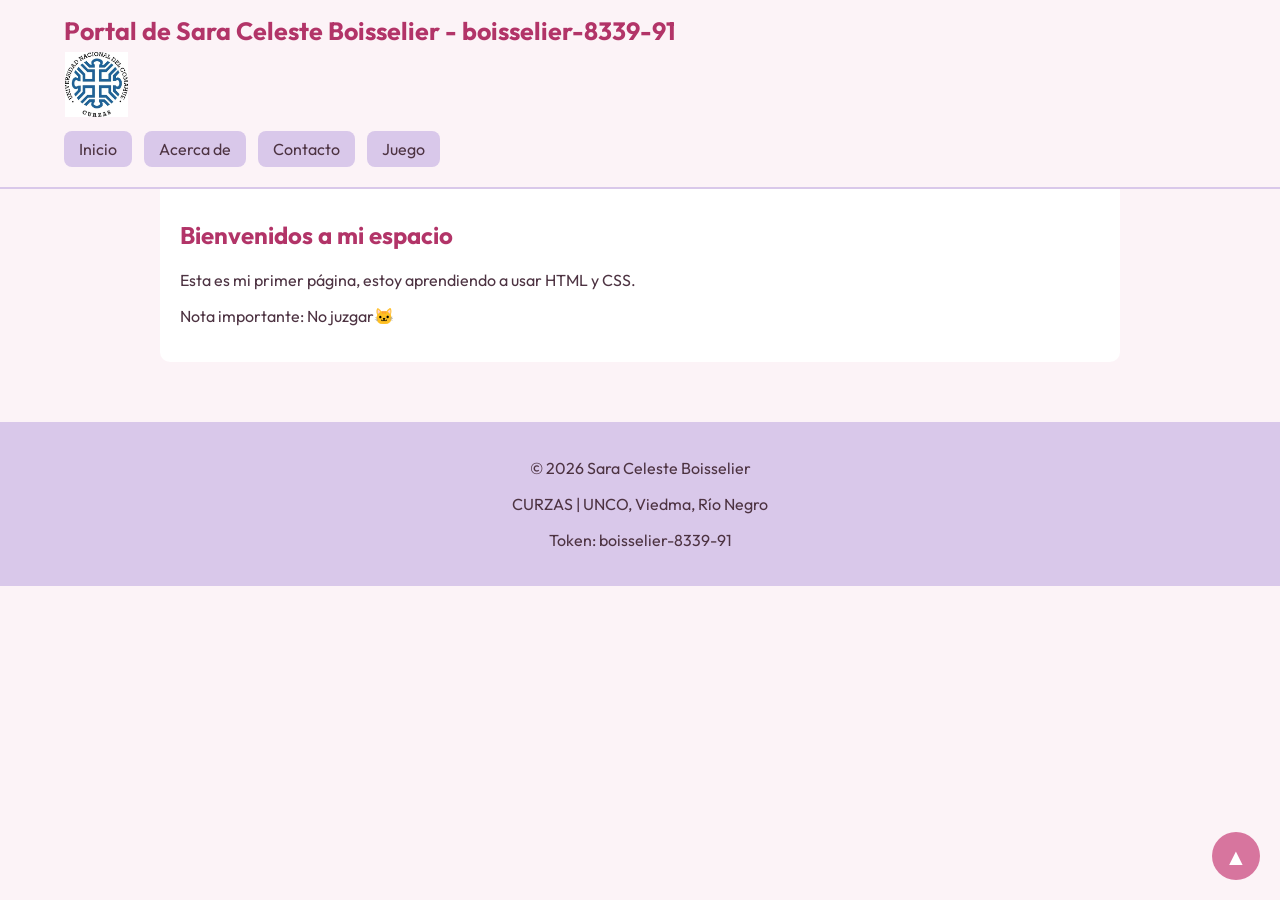
<file: index.html>
<!DOCTYPE html>
<html lang="es">
<head>
    <meta charset="UTF-8">
    <meta name="viewport" content="width=device-width, initial-scale=1.0">
    <title>Sara Celeste Boisselier | Laboratorio Web</title>
    <link rel="stylesheet" href="styles.css">
</head>
<body>
    
    <!-- TOKEN-ALUMNO: boisselier-8339-91 -->

<header id="top">
    <h1>Portal de Sara Celeste Boisselier - boisselier-8339-91</h1>
    <img src="img/curzas.webp" alt="Logo del CURZA" class="logo-curza">

    <nav>
        <ul>
            <li><a href="index.html">Inicio</a></li>
            <li><a href="acercade.html">Acerca de</a></li>
            <li><a href="contacto.html">Contacto</a></li>
            <li><a href="juego.html">Juego</a></li>
        </ul>
    </nav>
</header>

    <main>
        <section>
            <h2>Bienvenidos a mi espacio</h2>

            <p> Esta es mi primer página, estoy aprendiendo a usar HTML y CSS.</p>
            <p> Nota importante: No juzgar🐱</p>
        </section>
    </main>

    <footer>
        <p>© 2026 Sara Celeste Boisselier</p>
        <p>CURZAS | UNCO, Viedma, Río Negro</p>
        <p>Token: boisselier-8339-91</p>
    </footer>

    <a href="#top" class="volver-arriba">▲</a>
</body>
</html>
</file>
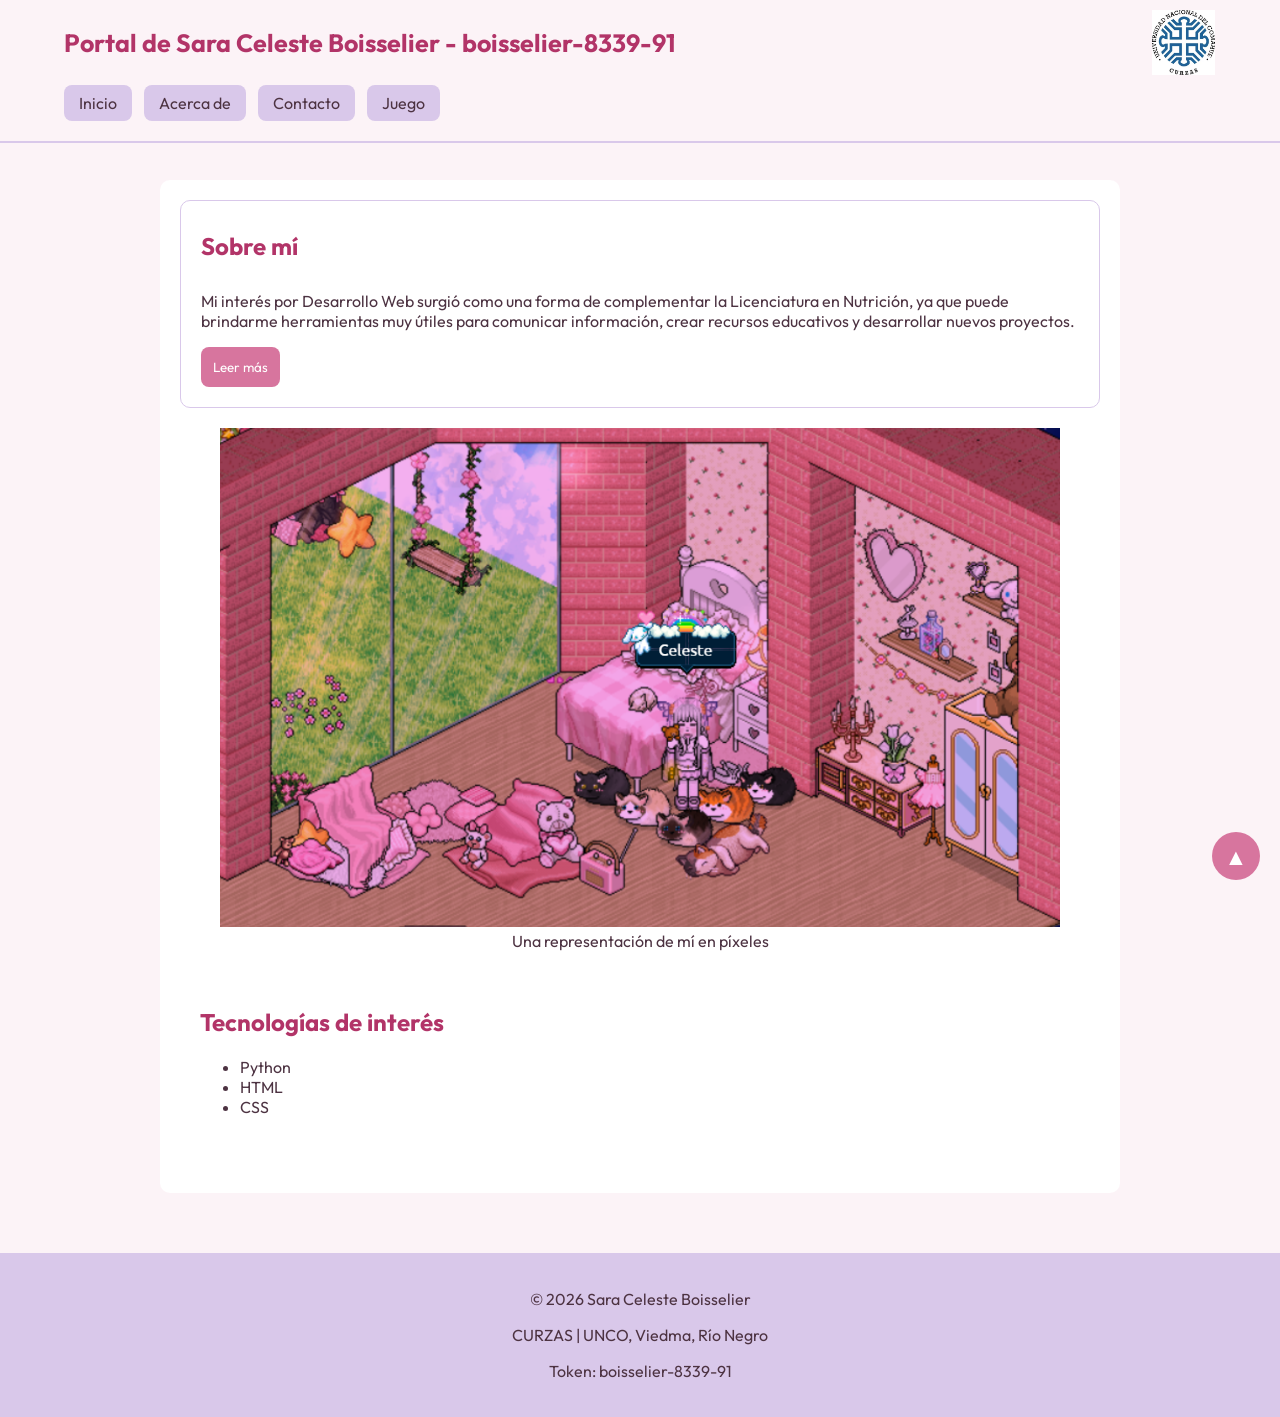
<file: acercade.html>
<!DOCTYPE html>
<html lang="es">
<head>
    <meta charset="UTF-8">
    <meta name="viewport" content="width=device-width, initial-scale=1.0">
    <title>Sara Celeste Boisselier | Acerca de mí</title>
    <link rel="stylesheet" href="styles.css">
</head>
<body>

    <!-- TOKEN-ALUMNO: boisselier-8339-91 -->

    <header id="top">
        <div class="encabezado-superior">
            <h1>Portal de Sara Celeste Boisselier - boisselier-8339-91</h1>
            <img src="img/curzas.webp" alt="Logo del CURZA" class="logo-curza">
        </div>

        <nav>
            <ul>
                <li><a href="index.html">Inicio</a></li>
                <li><a href="acercade.html">Acerca de</a></li>
                <li><a href="contacto.html">Contacto</a></li>
                <li><a href="juego.html">Juego</a></li>
            </ul>
        </nav>
    </header>

    <main>
        <article>
            <section class="biografia-scroll">
                <h2>Sobre mí</h2>

                <p>Mi interés por Desarrollo Web surgió como una forma de complementar la Licenciatura en Nutrición, ya que puede brindarme herramientas muy útiles para comunicar información, crear recursos educativos y desarrollar nuevos proyectos.</p>

                
                <div class="biografia">
                    <p>Me interesa seguir aprendiendo a crear páginas web que sean fáciles de utilizar y que permitan presentar información de manera clara. A través de esta tecnicatura estoy incorporando conocimientos de programación y diseño web.</p>

                    <p>Además, me gustaría aplicar estos conocimientos en proyectos relacionados con la nutrición, como sitios educativos y herramientas digitales que puedan resultar útiles para otras personas.</p>

                    <p>Considero que combinar ambas carreras puede abrirme nuevas posibilidades profesionales y permitirme desarrollar mis propias ideas.</p>
                </div>
                
                <button type="button" id="btn-leer-mas-boisselier-8339-91">
                    Leer más
                </button>
            </section>

            <figure>
                <img src="img/mi_personaje.png" alt="Mi keko de Hartico/Habbo">
                <figcaption>Una representación de mí en píxeles</figcaption>
            </figure>

            <section>
                <h2>Tecnologías de interés</h2>
                <ul>
                    <li>Python</li>
                    <li>HTML</li>
                    <li>CSS</li>
                </ul>
            </section>
        </article>
    </main>

    <footer>
        <p>© 2026 Sara Celeste Boisselier</p>
        <p>CURZAS | UNCO, Viedma, Río Negro</p>
        <p>Token: boisselier-8339-91</p>
    </footer>

    <a href="#top" class="volver-arriba">▲</a>

    <script src="script.js"></script>

</body>
</html>
</file>
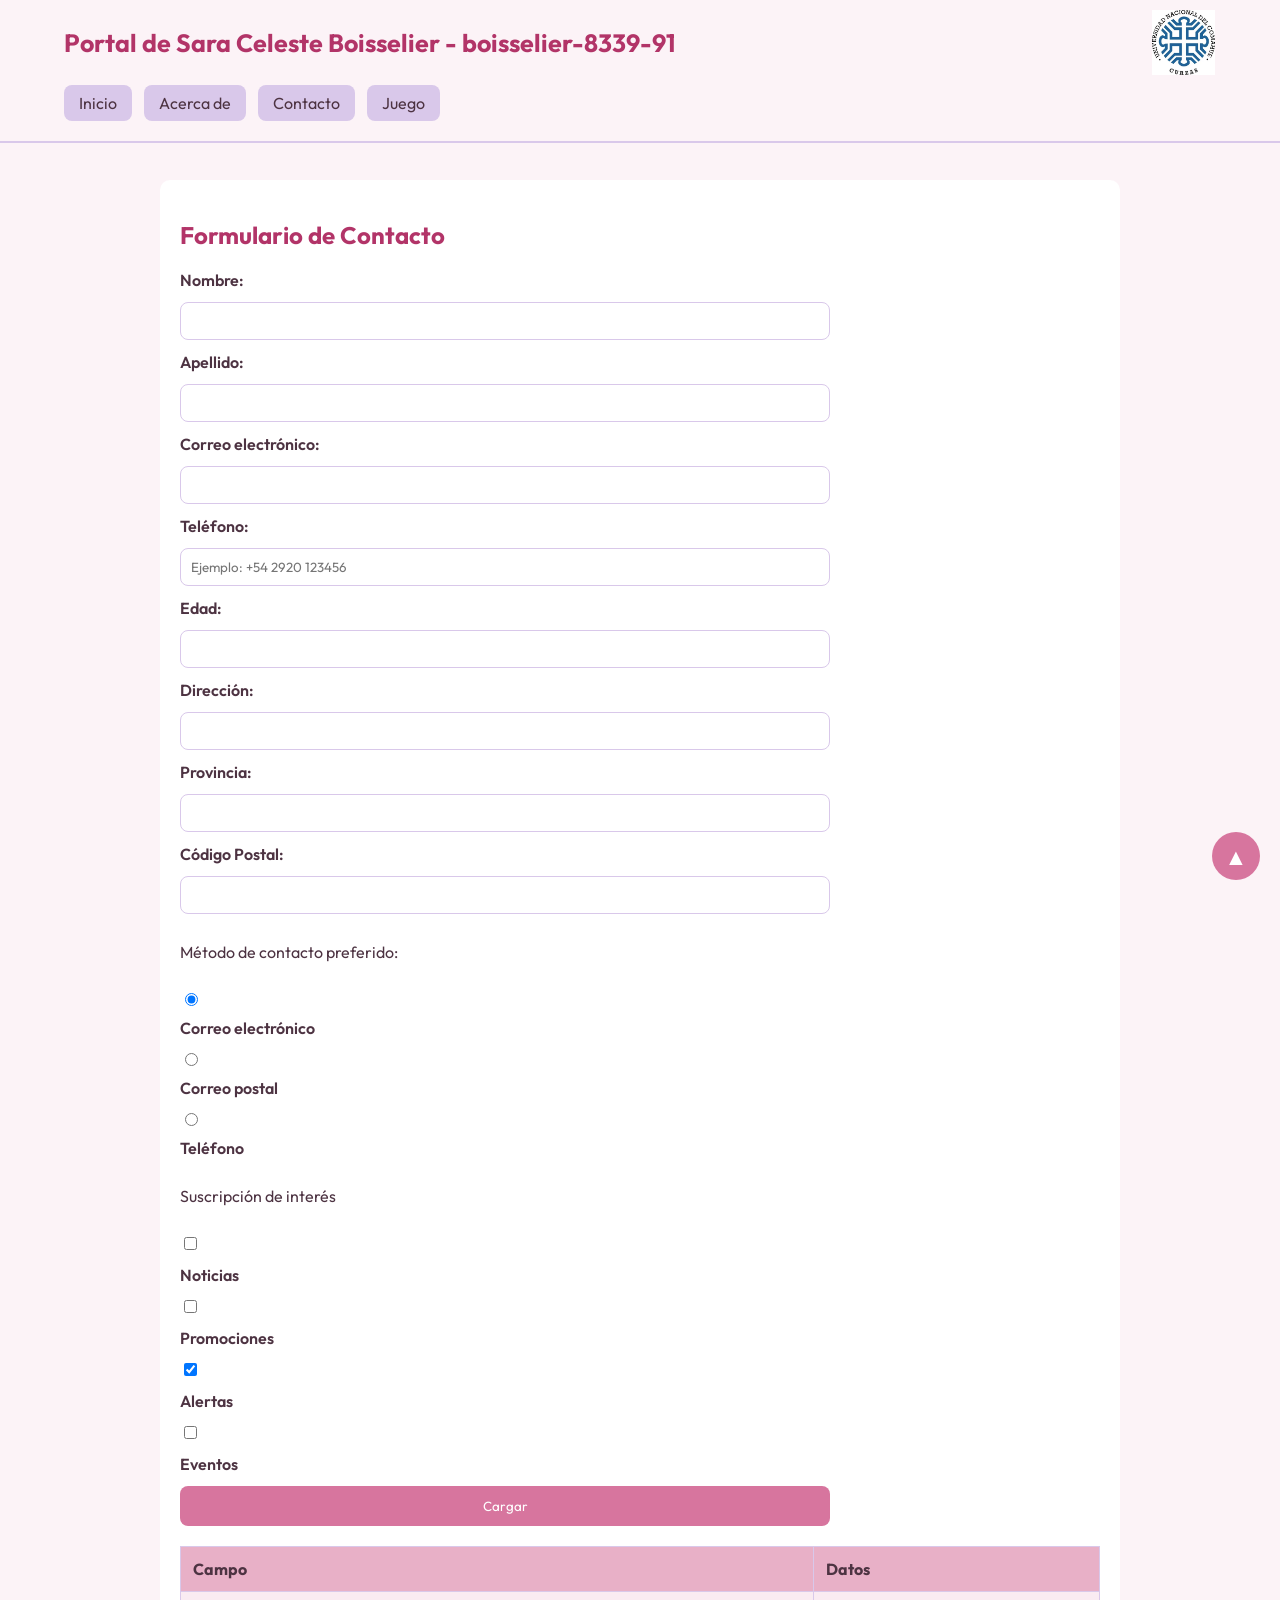
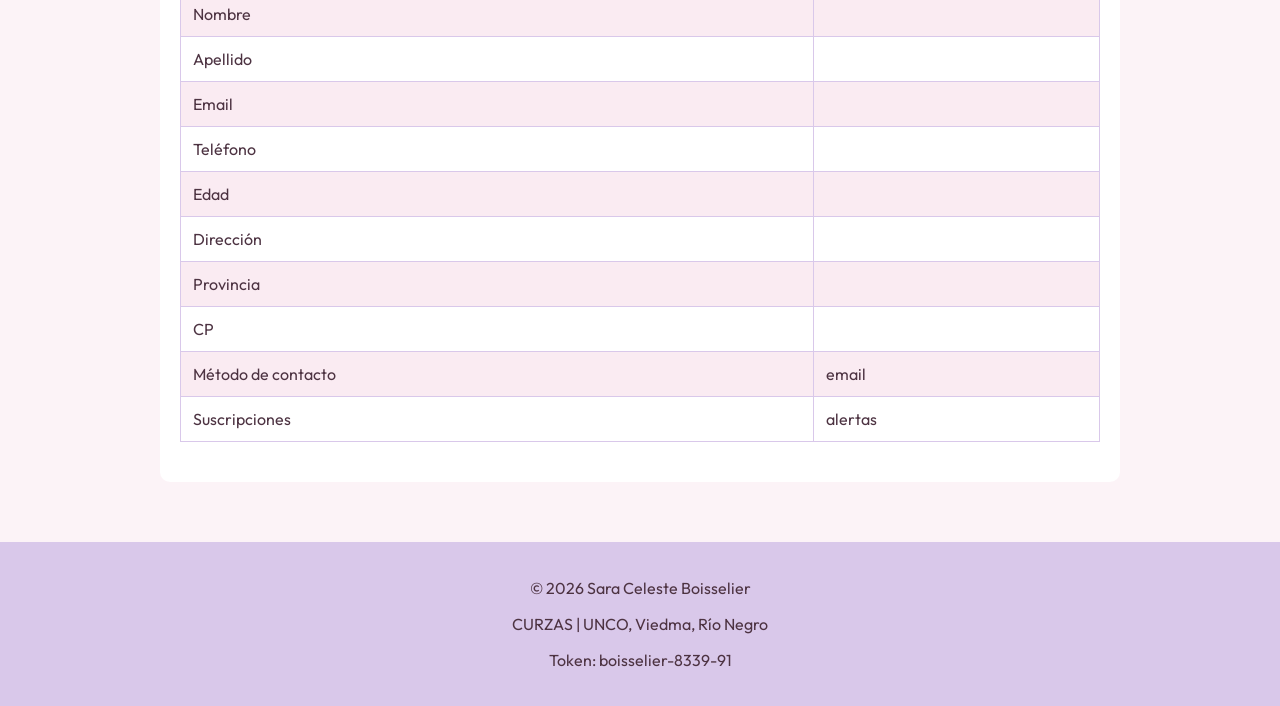
<file: contacto.html>
<!DOCTYPE html>
<html lang="es">
<head>
    <meta charset="UTF-8">
    <meta name="viewport" content="width=device-width, initial-scale=1.0">
    <title>Sara Celeste Boisselier | Laboratorio Web</title>
    <link rel="stylesheet" href="styles.css">
</head>
<body>

    <!-- TOKEN-ALUMNO: boisselier-8339-91 -->

    <header id="top">
        <div class="encabezado-superior">
            <h1>Portal de Sara Celeste Boisselier - boisselier-8339-91</h1>
            <img src="img/curzas.webp" alt="Logo del CURZA" class="logo-curza">
        </div>

        <nav>
            <ul>
                <li><a href="index.html">Inicio</a></li>
                <li><a href="acercade.html">Acerca de</a></li>
                <li><a href="contacto.html">Contacto</a></li>
                <li><a href="juego.html">Juego</a></li>
            </ul>
        </nav>
    </header>

    <main>
        <section>
            <h2>Formulario de Contacto</h2>

            <form>
                <label for="nombre">Nombre:</label>
                <input type="text" id="nombre" name="nombre" required maxlength="20">

                <label for="apellido">Apellido:</label>
                <input type="text" id="apellido" name="apellido" maxlength="20">

                <label for="email">Correo electrónico:</label>
                <input type="email" id="email" name="email" required>

                <label for="telefono">Teléfono:</label>
                <input type="tel" id="telefono" name="telefono" placeholder="Ejemplo: +54 2920 123456">

                <label for="edad">Edad:</label>
                <input type="number" id="edad" name="edad" min="16" max="120">

                <label for="direccion">Dirección:</label>
                <input type="text" id="direccion" name="direccion">

                <label for="provincia">Provincia:</label>
                <input type="text" id="provincia" name="provincia" list="provincias">

                <datalist id="provincias">
                    <option value="Río Negro">
                    <option value="Neuquén">
                    <option value="Chubut">
                    <option value="Santa Cruz">
                    <option value="Tierra del Fuego">
                    <option value="La Pampa">
                </datalist>

                <label for="cp">Código Postal:</label>
                <input type="text" id="cp" name="cp"
                       pattern="^[A-Z]\d{4}[A-Z]{3}$"
                       title="Ingresá un código postal con el formato R8500AAF">

                <p>Método de contacto preferido:</p>

                <input type="radio" id="contacto-email" name="metodo-contacto" value="email" checked>
                <label for="contacto-email">Correo electrónico</label>

                <input type="radio" id="contacto-postal" name="metodo-contacto" value="postal">
                <label for="contacto-postal">Correo postal</label>

                <input type="radio" id="contacto-telefono" name="metodo-contacto" value="telefono">
                <label for="contacto-telefono">Teléfono</label>

                <p>Suscripción de interés</p>

                <input type="checkbox" id="noticias" name="suscripciones" value="noticias">
                <label for="noticias">Noticias</label>

                <input type="checkbox" id="promociones" name="suscripciones" value="promociones">
                <label for="promociones">Promociones</label>

                <input type="checkbox" id="alertas" name="suscripciones" value="alertas" checked>
                <label for="alertas">Alertas</label>

                <input type="checkbox" id="eventos" name="suscripciones" value="eventos">
                <label for="eventos">Eventos</label>

                <button type="submit" id="btn-cargar-boisselier-8339-91">Cargar</button>
            </form>

            <div class="tabla-contenedor">
                <table>
                    <tr>
                        <th>Campo</th>
                        <th>Datos</th>
                    </tr>
                    <tr>
                        <td>Nombre</td>
                        <td id="resumen-nombre"></td>
                    </tr>
                    <tr>
                        <td>Apellido</td>
                        <td id="resumen-apellido"></td>
                    </tr>
                    <tr>
                        <td>Email</td>
                        <td id="resumen-email"></td>
                    </tr>
                    <tr>
                        <td>Teléfono</td>
                        <td id="resumen-telefono"></td>
                    </tr>
                    <tr>
                        <td>Edad</td>
                        <td id="resumen-edad"></td>
                    </tr>
                    <tr>
                        <td>Dirección</td>
                        <td id="resumen-direccion"></td>
                    </tr>
                    <tr>
                        <td>Provincia</td>
                        <td id="resumen-provincia"></td>
                    </tr>
                    <tr>
                        <td>CP</td>
                        <td id="resumen-cp"></td>
                    </tr>
                    <tr>
                        <td>Método de contacto</td>
                        <td id="resumen-metodo-contacto"></td>
                    </tr>
                    <tr>
                        <td>Suscripciones</td>
                        <td id="resumen-suscripciones"></td>
                    </tr>
                </table>
            </div>
        </section>
    </main>

    <footer>
        <p>© 2026 Sara Celeste Boisselier</p>
        <p>CURZAS | UNCO, Viedma, Río Negro</p>
        <p>Token: boisselier-8339-91</p>
    </footer>

    <a href="#top" class="volver-arriba">▲</a>

    <script src="script.js"></script>

</body>
</html>
</file>
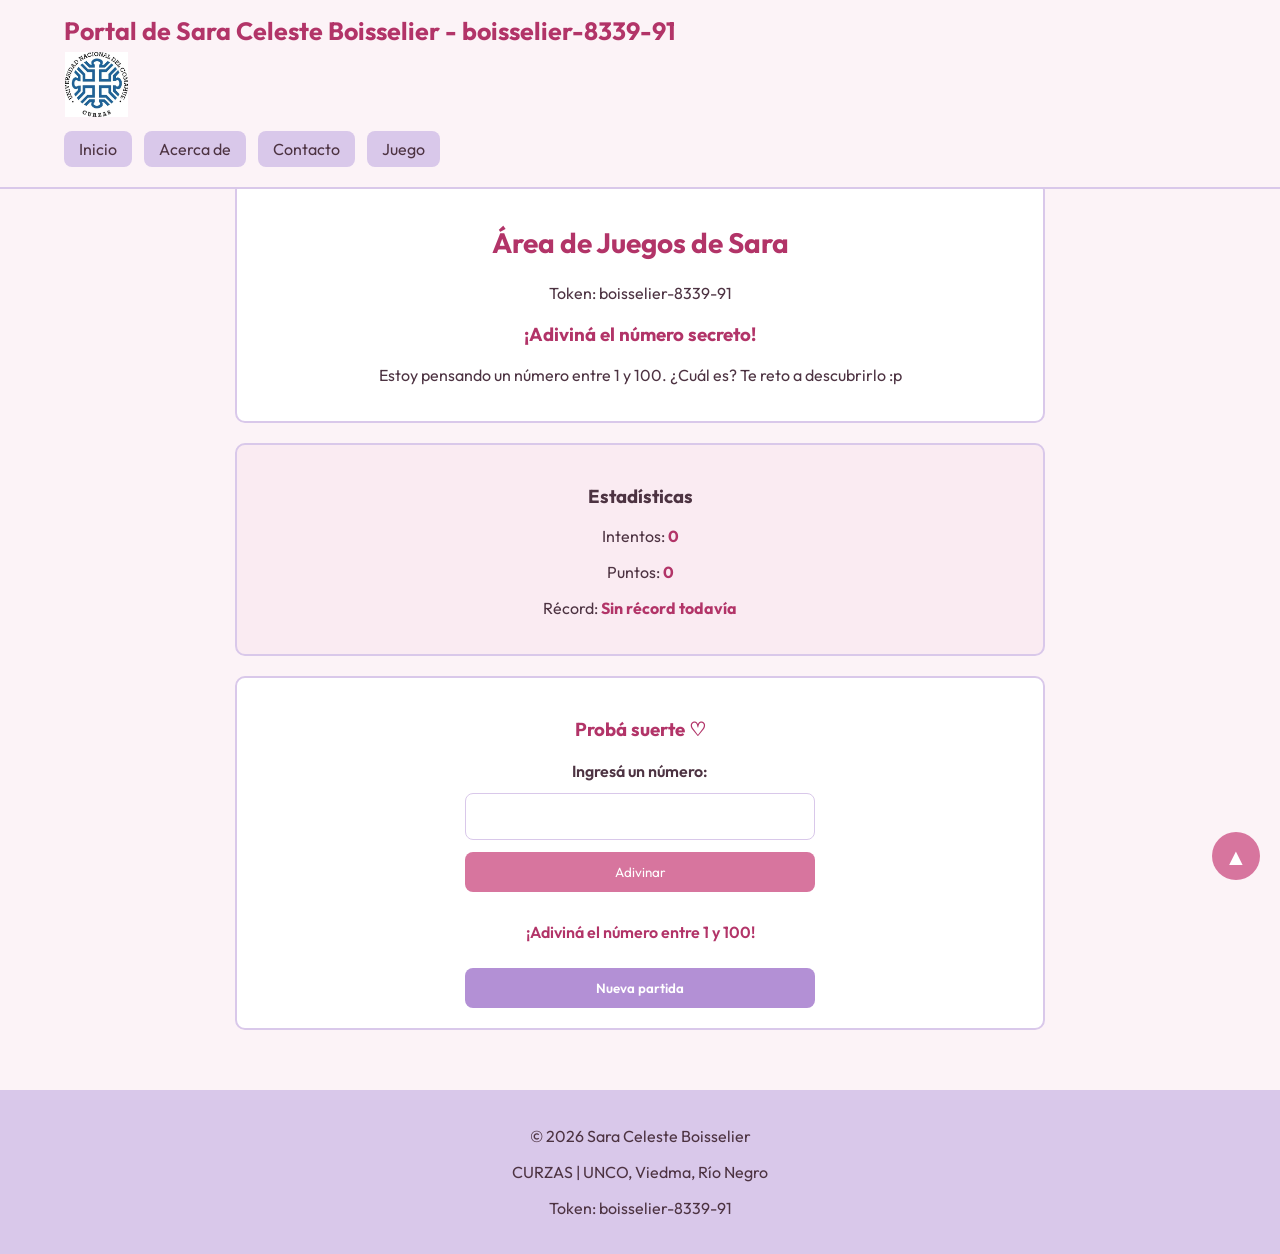
<file: juego.html>
<!DOCTYPE html>
<html lang="es">
<head>
    <meta charset="UTF-8">
    <meta name="viewport" content="width=device-width, initial-scale=1.0">
    <title>Área de Juegos de Sara - Token: boisselier-8339-91</title>
    <link rel="stylesheet" href="styles.css">
</head>

<body>
    
    <!-- TOKEN-ALUMNO: boisselier-8339-91 -->

<header id="top">
    <h1>Portal de Sara Celeste Boisselier - boisselier-8339-91</h1>
    <img src="img/curzas.webp" alt="Logo del CURZA" class="logo-curza">

    <nav>
        <ul>
            <li><a href="index.html">Inicio</a></li>
            <li><a href="acercade.html">Acerca de</a></li>
            <li><a href="contacto.html">Contacto</a></li>
            <li><a href="juego.html">Juego</a></li>
        </ul>
    </nav>
</header>

<main class="contenedor-juego">

    <section class="presentacion-juego">
        <h2>Área de Juegos de Sara</h2>
        <p>Token: boisselier-8339-91</p>
        <h3>¡Adiviná el número secreto!</h3>
        <p> 
            Estoy pensando un número entre 1 y 100.
            ¿Cuál es? Te reto a descubrirlo :p
        </p>
    </section>

    <section class="estadisticas-juego">
        <h3>Estadísticas</h3>

        <p>Intentos: <span id="intentos-juego">0</span></p>
        <p>Puntos: <span id="puntos-juego">0</span></p>
        <p>Récord: <span id="record-juego">0</span></p>
    </section>

    <section class="area-juego">
        <h3>Probá suerte ♡</h3>

        <form id="form-juego">
            <label for="numero-juego">Ingresá un número:</label>

            <input
                type="number"
                id="numero-juego"
                min="1"
                max="100"
                step="1"
                required
            >

            <button
                type="submit"
                id="btn-adivinar-boisselier-8339-91">
                Adivinar
            </button>
        </form>

        <p id="mensaje-juego" aria-live="polite">
            ¡Empecemos con el juego!
        </p>

        <button
            type="button"
            id="btn-reiniciar-boisselier-8339-91">
            Nueva partida
        </button>

    </section>

</main>

<footer>
        <p>© 2026 Sara Celeste Boisselier</p>
        <p>CURZAS | UNCO, Viedma, Río Negro</p>
        <p>Token: boisselier-8339-91</p>
    </footer>

    <a href="#top" class="volver-arriba">▲</a>

    <script src="script.js"></script>

</body>
</html>
</file>
<file: styles.css>
@import url('https://fonts.googleapis.com/css2?family=Outfit:wght@400;500;600;700&display=swap');

* {
    box-sizing: border-box;
}

html {
    scroll-behavior: smooth;
}

body {
    margin: 0;
    font-family: 'Outfit', sans-serif;
    background-color: hsl(330, 60%, 97%);
    color: hsl(325, 20%, 25%);
}


header {
    position: fixed;
    top: 0;
    left: 0;
    width: 100%;
    z-index: 1000;
    background-color: hsl(330, 60%, 97%);
    padding: 10px 5%;
    border-bottom: 2px solid hsl(270, 45%, 85%);
}

.encabezado-superior {
    display: flex;
    align-items: center;
    justify-content: space-between;
    gap: 20px;
}

h1 {
    color: hsl(335, 55%, 45%);
    font-size: 25px;
    margin: 5px 0;
}


.logo-curza {
    width: 65px;
    height: 65px;
    object-fit: contain;
    flex-shrink: 0;
    transition: transform 1s ease-in-out;
}

.logo-curza:hover {
    transform: rotateY(360deg);
}


nav ul {
    display: flex;
    gap: 12px;
    list-style: none;
    padding: 0;
    margin: 10px 0;
}

nav a {
    display: block;
    text-decoration: none;
    color: hsl(325, 20%, 25%);
    background-color: hsl(270, 45%, 85%);
    padding: 8px 15px;
    border-radius: 8px;
}


main {
    max-width: 1000px;
    margin: 0 auto;
    padding: 180px 20px 40px;
}

section, article {
    background-color: white;
    padding: 20px;
    margin-bottom: 20px;
    border-radius: 10px;
}

h2 {
    color: hsl(335, 55%, 45%);
}

img {
    max-width: 100%;
}

figure {
    text-align: center;
}

.biografia-scroll {
    max-height: 300px;
    overflow-y: auto;
    padding: 20px;
    background-color: white;
    border: 1px solid hsl(270, 45%, 85%);
}

.biografia-scroll h2 {
    position: sticky;
    top: 0;
    z-index: 10;
    background-color: white;
    padding: 10px 0;
    margin-top: 0;
}

/* TABLA */

.tabla-contenedor {
    width: 100%;
    overflow-x: auto;
}

table {
    width: 100%;
    min-width: 500px;
    border-collapse: collapse;
    margin: 20px 0;
}

th, td {
    border: 1px solid hsl(270, 45%, 85%);
    padding: 12px;
    text-align: left;
}

th {
    background-color: hsl(335, 55%, 80%);
}

table tr:nth-child(even) {
    background-color: hsl(330, 60%, 95%);
}

/* FORMULARIO */

form {
    display: flex;
    flex-direction: column;
    gap: 12px;
    max-width: 650px;
}

form label {
    font-weight: 600;
}

input, textarea, select {
    padding: 10px;
    border: 1px solid hsl(270, 45%, 85%);
    border-radius: 8px;
    font-family: inherit;
}

input:not([type="radio"]):not([type="checkbox"]),
textarea,
select {
    width: 100%;
}

input:focus, textarea:focus, select:focus {
    outline: 2px solid hsl(335, 55%, 65%);
    border-color: hsl(335, 55%, 65%);
}

input[type="radio"], input[type="checkbox"] {
    align-self: flex-start;
}

button {
    background-color: hsl(335, 55%, 65%);
    color: white;
    border: none;
    border-radius: 8px;
    padding: 12px;
    cursor: pointer;
    font-family: inherit;
}


.volver-arriba {
    position: fixed;
    bottom: 20px;
    right: 20px;
    z-index: 999;
    width: 48px;
    height: 48px;
    border-radius: 50%;
    background-color: hsl(335, 55%, 65%);
    color: white;
    display: flex;
    align-items: center;
    justify-content: center;
    text-decoration: none;
    font-size: 23px;
}


footer {
    text-align: center;
    padding: 20px;
    background-color: hsl(270, 45%, 85%);
}


@media (max-width: 768px) {
    header {
        padding: 8px 15px;
    }

    h1 {
        font-size: 18px;
        overflow-wrap: anywhere;
    }

    .logo-curza {
        width: 45px;
        height: 45px;
    }

    nav ul {
        flex-direction: column;
        gap: 5px;
    }

    nav a {
        padding: 5px 10px;
        font-size: 13px;
    }

    main {
        padding: 300px 12px 25px;
    }

    section, article {
        padding: 15px;
    }

    .tabla-contenedor {
        overflow-x: auto;
    }

    form {
        width: 100%;
    }
}
td[style*="background-color"] {
    background-color: #fd2b2b !important
}

.biografia {
    display: none;
}

.contenedor-juego {
    max-width: 850px;
}

.presentacion-juego {
    text-align: center;
    border: 2px solid hsl(270, 45%, 85%);
}

.presentacion-juego h2 {
    font-size: 28px;
}

.presentacion-juego h3 {
    color: hsl(335, 55%, 45%);
}

.estadisticas-juego {
    text-align: center;
    background-color: hsl(330, 60%, 95%);
    border: 2px solid hsl(270, 45%, 85%);
}

.estadisticas-juego span {
    font-weight: 700;
    color: hsl(335, 55%, 45%);
}

.area-juego {
    text-align: center;
    border: 2px solid hsl(270, 45%, 85%);
}

.area-juego h3 {
    color: hsl(335, 55%, 45%);
}

#form-juego {
    max-width: 350px;
    margin: 20px auto;
    align-items: center;
}

#numero-juego {
    text-align: center;
    font-size: 20px;
}

.area-juego button {
    width: 100%;
    max-width: 350px;
    transition: background-color 0.3s ease,
                transform 0.3 s ease;
}

.area-juego button:hover {
    background-color: hsl(335, 55%, 50%);
    transform: translateY(-2px);
}

.area-juego button:disabled {
    background-color: hsl(270, 15%, 75%);
    cursor: not-allowed;
    transform: none;
}

#mensaje-juego {
    font-weight: 600;
    color: hsl(335, 55%, 45%);
    min-height: 30px;
    padding: 10px;
}

#btn-reiniciar-boisselier-8339-91 {
    background-color: hsl(270, 45%, 70%);
    color: white;
    font-weight: 600;
}

#btn-reiniciar-boisselier-8339-91:hover {
    background-color: hsl(270, 45%, 55%);
}

@media (max-width: 768px) {
    .presentacion-juego h2 {
        font-size: 22px;
    }

    .contenedor-juego {
        padding-left: 12px;
        padding-right: 12px;
    }

    #form-juego {
        width: 100%;
    }
}
</file>
